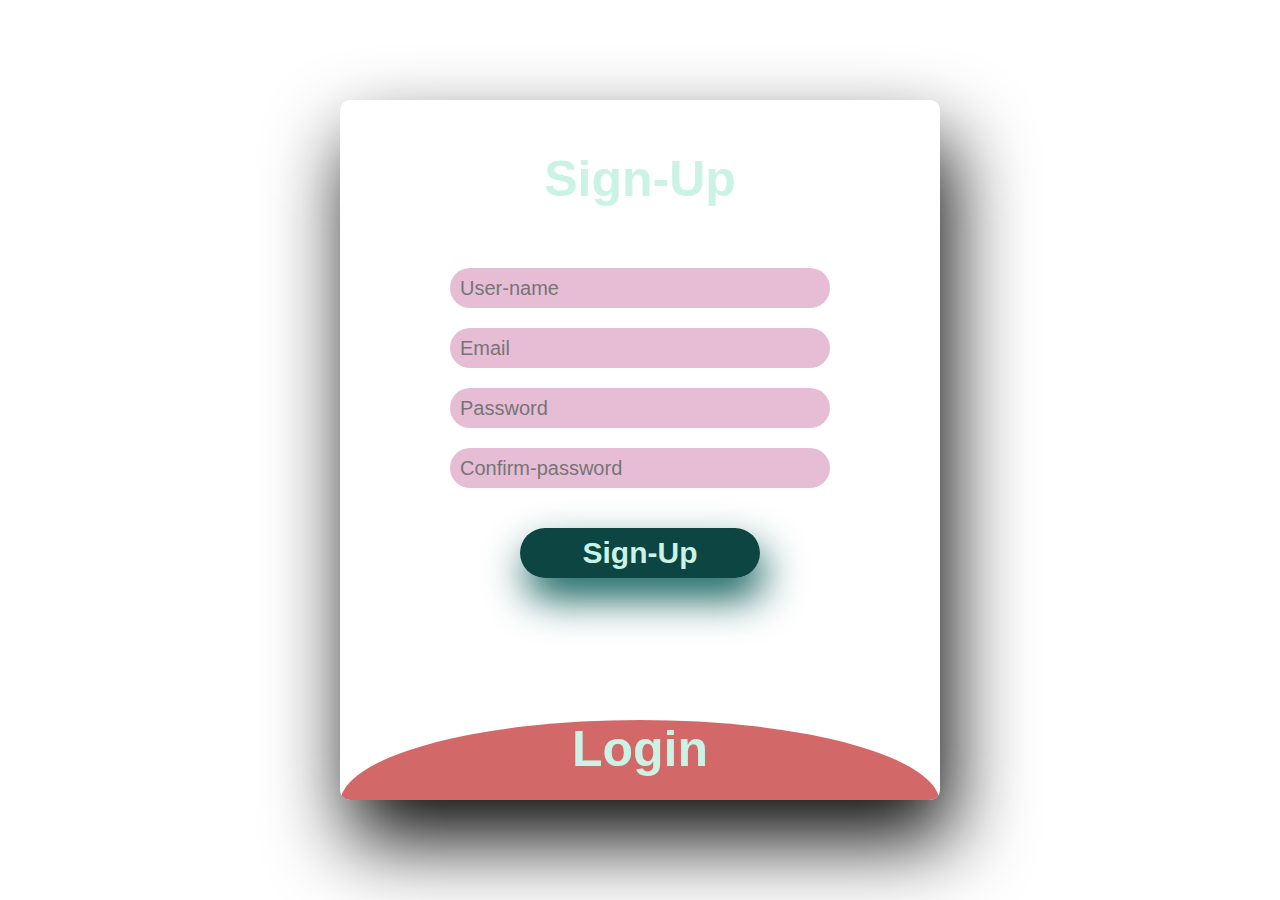
<file: index.html>
<!DOCTYPE html>
<html lang="en">
<head>
    <meta charset="UTF-8">
    <meta name="viewport" content="width=device-width, initial-scale=1.0">
    <title>Login-Signup</title>
    <style>
        body {
            margin: 0;
            padding: 0;
            display: flex;
            justify-content: center;
            align-items: center;
            min-height: 100vh;
            font-family: sans-serif;
        }

        body::before {
            content: "";
            position: absolute;
            top: 0;
            left: 0;
            right: 0;
            bottom: 0;
            background-image: url("https://i.makeagif.com/media/3-26-2020/4A2aZE.gif");
            background-size: cover;
            filter: blur(3px);
            z-index: -1;
        }
        a{
            text-decoration: none;
        }

        #main {
            width: 600px;
            height: 700px;
            background-image: url("https://img.freepik.com/free-photo/red-wooden-background_53876-89000.jpg?ga=GA1.1.309381817.1725084589&semt=ais_hybrid");
            background-repeat: no-repeat;
            background-size: cover;
            overflow: hidden;
            border-radius: 10px;
            box-shadow: 10px 40px 80px rgba(0, 0, 0, 0.959);
        }

        #check {
            display: none;
        }

        .signup {
            position: relative;
            width: 100%;
            height: 100%;
        }

        label {
            color: #cbf3e5;
            font-size: 50px;
            justify-content: center;
            display: flex;
            margin-top: 50px;
            font-weight: bold;
            cursor: pointer;
            transition: color 0.5s ease-in-out;
            margin-bottom: 60px;
            animation: colorChange 3s infinite alternate ease-in-out;
        }

        @keyframes colorChange {
            0% {
                color: rgba(2, 61, 58, 0.959);
            }
            50% {
                color: #025753f5;
            }
            100% {
                color: #046a65f5;
            }
        }

        label:hover {
            color: #094737;
        }

        input {
            width: 60%;
            height: 20px;
            font-size: 20px;
            background: #e7bdd5;
            justify-content: center;
            display: flex;
            margin: 20px auto;
            padding: 10px;
            border: none;
            outline: none;
            border-radius: 70px;
        }

        input:hover {
            border: 3px solid #094737;
        }

        button {
            width: 40%;
            height: 50px;
            margin: 40px auto;
            justify-content: center;
            display: block;
            color: #cbf3e5;
            background: rgba(2, 61, 58, 0.959);
            font-size: 30px;
            font-weight: bold;
            margin-top: 40px;
            outline: none;
            border: none;
            border-radius: 40px;
            transition: .3s ease-in;
            cursor: pointer;
            box-shadow: 5px 20px 40px rgba(2, 85, 81, 0.959);
        }

        button:hover {
            background: #025551f5;
        }

        .login {
            height: 1000px;
            background: #d26868;
            border-radius: 60% / 10%;
            transform: translateY(-180px);
            transition: .8s ease-in-out;
        }

        .login h1 {
            color: #5e020c;
            transform: scale(.6);
        }

        .login p {
            text-align: center;
            padding: 30px;
        }

        .login input {
            background: rgb(94, 2, 12);
            color: white;
        }

        #check:checked ~ .login {
            transform: translateY(-500px);
        }

        #check:checked ~ .login label {
            transform: scale(1);
        }

        #check:checked ~ .signup label {
            transform: scale(.6);
        }
    </style>
</head>
<body>
    <div id="main">
        <input type="checkbox" id="check" aria-hidden="true">
        <div class="signup">
            <form id="signup-form" action="#">
                <label for="check" aria-hidden="true">Sign-Up</label>
                <div class="details">
                    <input type="text" name="username" placeholder="User-name" required>
                    <input type="email" name="email" id="email" placeholder="Email" required>
                    <input type="password" name="password" id="password" placeholder="Password" required>
                    <input type="password" name="confirm-password" id="confirm-password" placeholder="Confirm-password" required>
                </div>
                <button type="submit">Sign-Up</button>
            </form>
        </div>
        <div class="login">
            <form id="login-form" action="#">
                <label for="check" aria-hidden="true">Login</label>
                <div class="details">
                    <input type="email" name="email" id="login-email" placeholder="Email Or User name" required>
                    <input type="password" name="password" id="login-password" placeholder="Password" required>
                </div>
                <button type="submit">Login</button>
                <p>Don't have an account? <a href="index.html">Create account</a></p>
            </form>
        </div>
    </div>
    <script>
        // Sign-up form submission
        document.getElementById('signup-form').addEventListener('submit', function(e) {
            e.preventDefault();

            let username = e.target.username.value;
            let email = e.target.email.value.toLowerCase();
            let password = e.target.password.value;
            let confirmPassword = e.target['confirm-password'].value;

            let storedUsers = JSON.parse(localStorage.getItem('users')) || [];

            // Check if the user already exists
            let userExists = storedUsers.some(user => user.username === username || user.email === email);

            if (userExists) {
                alert('Username or Email already exists. Please use a different one.');
                return;
            }

            // Check if passwords match
            if (password !== confirmPassword) {
                alert('Passwords do not match!');
                return;
            }

            // Create a new user object
            let newUser = {
                username: username,
                email: email,
                password: password
            };

            // Store the new user in localStorage
            storedUsers.push(newUser);
            localStorage.setItem('users', JSON.stringify(storedUsers));
            alert('Sign up successful! You can now log in.');

            // Redirect to index1.html
            window.location.href = 'index1.html';

            // Reset the form
            e.target.reset();
        });

        // Login form submission
        document.getElementById('login-form').addEventListener('submit', function(e) {
            e.preventDefault();

            let loginEmail = e.target.email.value.toLowerCase();
            let loginPassword = e.target.password.value;

            let storedUsers = JSON.parse(localStorage.getItem('users')) || [];

            // Check if the user credentials are valid
            let validUser = storedUsers.find(user => 
                (user.email === loginEmail || user.username === loginEmail) && user.password === loginPassword
            );

            if (validUser) {
                alert('Login successful!');
                window.location.href = 'index1.html';
            } else {
                alert('Invalid credentials!');
            }
        });
    </script>
</body>
</html>
</file>
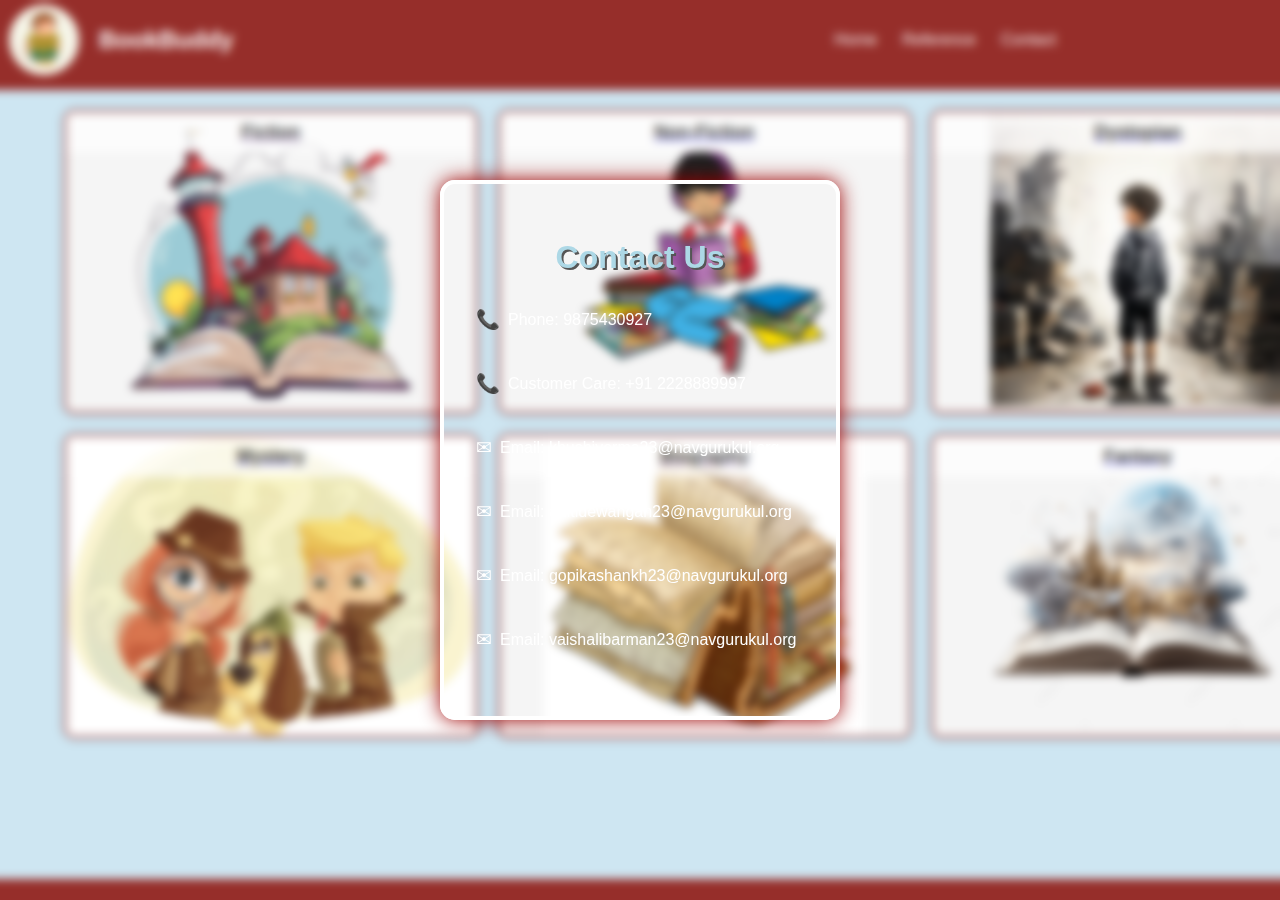
<file: contact.html>
<!DOCTYPE html>
<html lang="en">
<head>
  <meta charset="UTF-8">
  <meta name="viewport" content="width=device-width, initial-scale=1.0">
  <title>Contact Information</title>
  <style>
    body {
    margin: 0;
    padding: 0;
    font-family: Arial, sans-serif;
    display: flex;
    justify-content: center;
    align-items: center;
    min-height: 100vh;
    color: #ffffff;
    position: relative;
    overflow: hidden;
    background-image: url('front.png');
    backdrop-filter: blur(5px);
  }
  
  /* Background Image */
  body::before {
    content: "";
    position: absolute;
    top: 0;
    left: 0;
    right: 0;
    bottom: 0;
    background-size: cover;
    filter: brightness(0.5) blur(3px);
    z-index: -1;
  }
  
  /* Container Styles */
  .container {
    text-align: center;
    border: 4px solid;
    padding: 2rem;
    border-radius: 15px;
    width: 90%;
    max-width: 400px;
    background-image: url("https://img.freepik.com/free-vector/elegant-blurry-red-bokeh-lights-background_1017-25385.jpg?ga=GA1.1.309381817.1725084589&semt=ais_hybrid");
    background-size: cover;
    background-position: center;
    position: relative;
    box-shadow: 0 0 20px #9C0101;
    animation: neon-border 1.5s infinite alternate;
    z-index: 2;
    margin: 20px;
    box-sizing: border-box;
  }
  
  /* Header Styles */
  .header {
    color: #ADD8E6;
    margin-bottom: 1rem;
    font-size: 2rem;
    text-shadow: 2px 2px #555;
    line-height: 1.2;
  }
  
  /* Content Styles */
  .content {
    text-align: left;
    font-size: 1rem;
    line-height: 1.5;
    margin-bottom: 1rem;
  }
  
  /* Contact Item Styles */
  .contact-item {
    margin-bottom: 0.5rem;
    display: flex;
    align-items: center;
    flex-wrap: wrap;
  }
  
  /* Icon Styles */
  .icon {
    font-size: 1.2rem;
    margin-right: 0.5rem;
  }
  
  /* Neon Border Animation */
  @keyframes neon-border {
    0% {
      border-color: #9C0101;
      box-shadow: 0 0 5px #9C0101, 0 0 10px #9C0101, 0 0 20px #9C0101, 0 0 30px #9C0101;
    }
    100% {
      border-color: #fff;
      box-shadow: 0 0 20px #ffffff, 0 0 30px #ffffff, 0 0 40px #ffffff, 0 0 50px #ffffff;
    }
  }
  
  /* Responsive Adjustments */
  @media screen and (max-width: 768px) {
    .container {
      width: 80%;
      padding: 1.5rem;
    }
  
    .header {
      font-size: 1.8rem;
    }
  
    .content {
      font-size: 0.9rem;
    }
  
    .icon {
      font-size: 1rem;
    }
  }
  
  @media screen and (max-width: 480px) {
    .container {
      width: 95%;
      padding: 1rem;
    }
  
    .header {
      font-size: 1.5rem;
    }
  
    .content {
      font-size: 0.8rem;
    }
  
    .icon {
      font-size: 0.9rem;
    }
  }
  </style>
</head>
<body>
  <!-- Main Content -->
  <div class="container">
    <h1 class="header">Contact Us</h1>
    <div class="content">
      <!-- Phone Numbers -->
      <div class="contact-item">
        <span class="icon">&#128222;</span> <!-- Phone Icon -->
        <p>Phone: 9875430927</p>
      </div>
      <div class="contact-item">
        <span class="icon">&#128222;</span> <!-- Phone Icon -->
        <p>Customer Care: +91 2228889997</p>
      </div>

      <!-- Email Addresses -->
      <div class="contact-item">
        <span class="icon">&#9993;</span> <!-- Email Icon -->
        <p>Email: khushiverma23@navgurukul.org</p>
      </div>
      <div class="contact-item">
        <span class="icon">&#9993;</span> <!-- Email Icon -->
        <p>Email: aditidewangan23@navgurukul.org</p>
      </div>
      <div class="contact-item">
        <span class="icon">&#9993;</span> <!-- Email Icon -->
        <p>Email: gopikashankh23@navgurukul.org</p>
      </div>
      <div class="contact-item">
        <span class="icon">&#9993;</span> <!-- Email Icon -->
        <p>Email: vaishalibarman23@navgurukul.org</p>
      </div>
    </div>
  </div>
</body>
</html>
</file>
